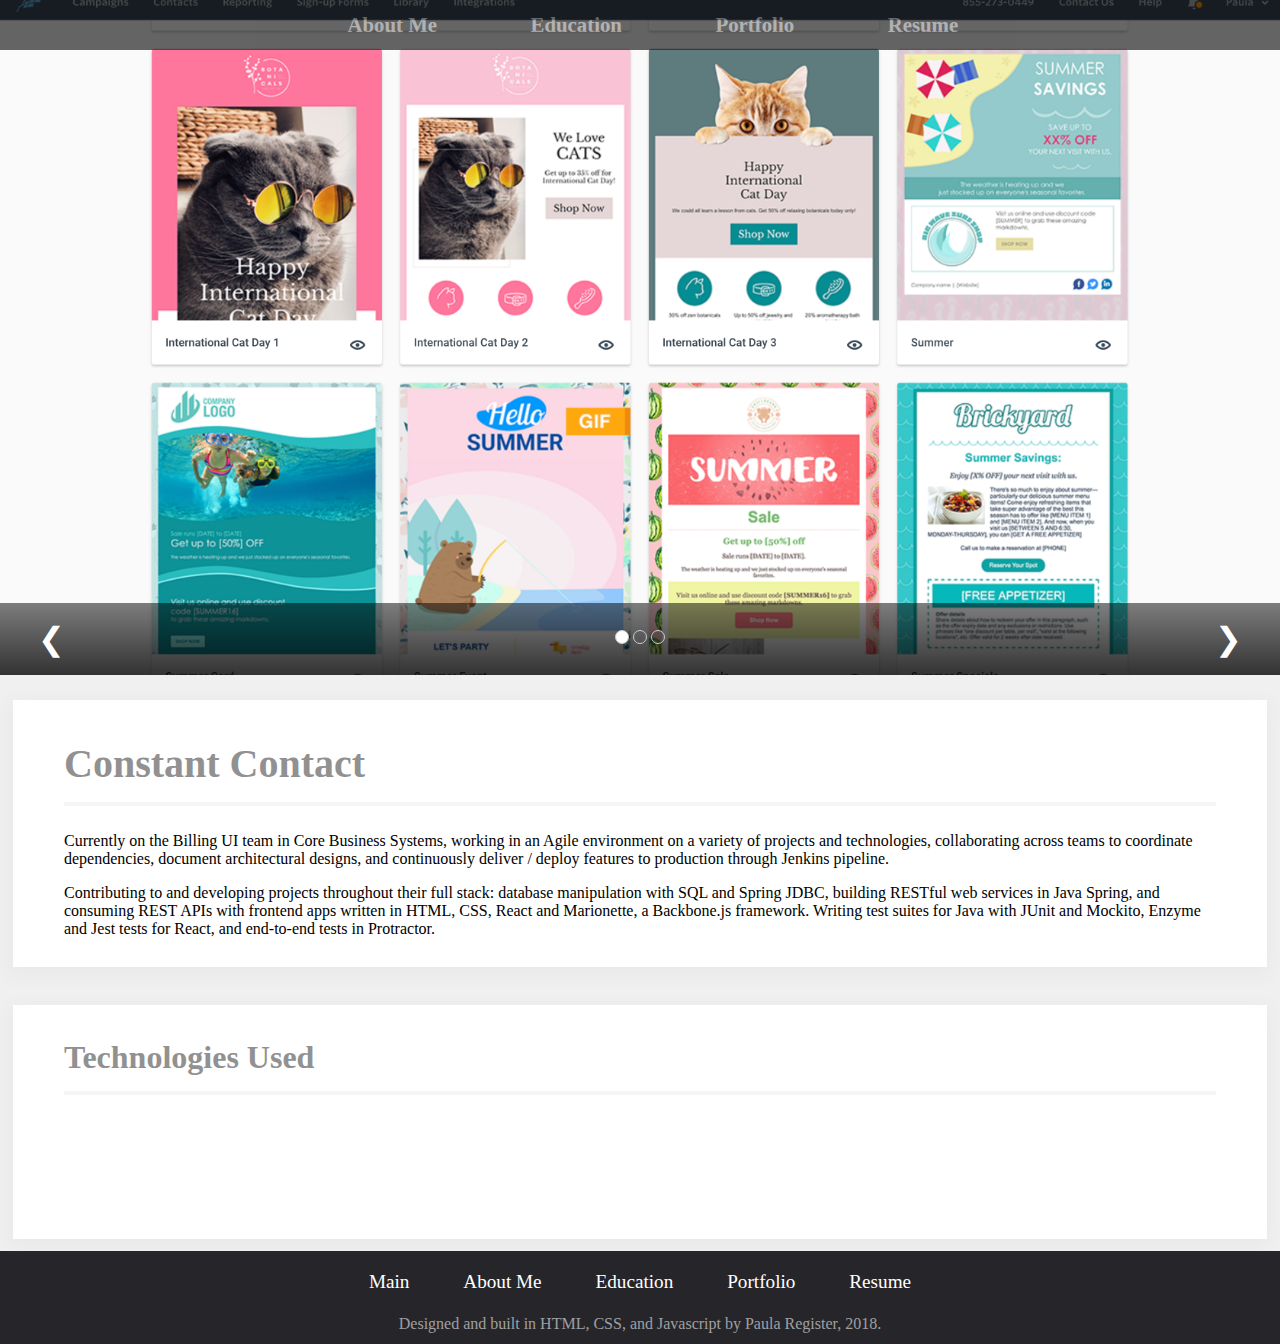
<file: constant-contact.html>
<!DOCTYPE html>
<html lang="en">
    <head>
        <meta charset="utf-8">
        <meta name="viewport" content="width=device-width">
        <title>Constant Contact | Paula Register</title>
        <link rel="shortcut icon" type="image/png" href="./media/favicon.png"/> 
        <link rel="stylesheet" href="./assets/css/main.css">
        <link rel="stylesheet" href="./assets/css/nav.css">
        <link rel="stylesheet" href="./assets/css/portfolio.css">
        <link rel="stylesheet" href="./assets/css/mobile.css">
        <link rel="stylesheet" media="screen" href="https://fontlibrary.org/face/source-serif-pro" type="text/css"/>
        <link rel="stylesheet" media="screen" href="https://fontlibrary.org/face/cmu-serif" type="text/css"/>
        <link rel="stylesheet" media="screen" href="https://fontlibrary.org/face/source-sans-pro" type="text/css"/>
        <link rel="stylesheet" media="screen" href="https://fontlibrary.org/face/glacial-indifference" type="text/css"/>
        <link rel="stylesheet" media="screen" href="https://fontlibrary.org/face/montserrat" type="text/css"/>
        <script src="https://code.jquery.com/jquery-1.10.2.js"></script>
        <style>
            .carousel-image {
                background-color:#fdfdfd;
            }

        </style>
    </head>
    <body>
        <nav class="nav-bar" id="nav-bar">
            <a class="nav-link" href="./index.html#aboutme">About Me</a>
            <a class="nav-link" href="./index.html#education">Education</a>
            <a class="nav-link" href="./index.html#portfolio">Portfolio</a>
            <a class="nav-link" href="assets/paula_register_resume.pdf">Resume</a>
        </nav>
        <div class="content" id="body">
            <div class="text-content">
                <div class="carousel" id="carousel">
                  <img class="carousel-image" src="media/ctct-email-campaigns.png">
                  <img class="carousel-image" src="media/ctct-plans.png">
                  <img class="carousel-image" src="media/ctct-services.png">
                  <div class="carousel-controls">
                    <span class="control left" onclick="plusDivs(-1)">&#10094;</span>
                    <span class="center-ctrl">
                        <span class="circle-selector circle-selector-transparent " onclick="currentDiv(1)"></span>
                        <span class="circle-selector circle-selector-transparent " onclick="currentDiv(2)"></span>
                        <span class="circle-selector circle-selector-transparent " onclick="currentDiv(3)"></span>
                    </span>
                    <span class="control right" onclick="plusDivs(1)">&#10095;</span>
                  </div>
                </div>
                <div class="text">
                    <div class="box process hover-transition">
                        <div class="demo-text">
                            <h1 class="demo-header section-header">Constant Contact</h1>
                            <p>
                                Currently on the Billing UI team in Core Business Systems, working in an Agile environment on a variety of projects and technologies, collaborating across teams to coordinate dependencies, document architectural designs, and continuously deliver / deploy features to production through Jenkins pipeline.
                            </p>
                            <p>
                                Contributing to and developing projects throughout their full stack: database manipulation with SQL and Spring JDBC, building RESTful web services in Java Spring, and consuming REST APIs with frontend apps written in HTML, CSS, React and Marionette, a Backbone.js framework. Writing test suites for Java with JUnit and Mockito, Enzyme and Jest tests for React, and end-to-end tests in Protractor.
                            </p>
<!--
                            <h1 class="demo-header section-header">The Process</h1>
                            <p>
                               Coming soon.
                            </p>
-->
                        </div>
                    </div>
                    <div class="box hover-transition">
                        <div class="demo-technologies demo-text">
                            <h1 class="section-header">Technologies Used</h1>
                            <div class="technologies-div">
                                <a href="https://spring.io/" target="_blank">
                                    <img class="technologies first" src="media/spring.svg" alt="spring" title="Spring">
                                </a>
                                <a href="https://jenkins.io/" target="_blank">
                                    <img class="technologies" src="media/jenkins.svg" alt="jenkins" title="Jenkins Pipelines">
                                </a>
                                <a href="https://reactjs.org/" target="_blank">
                                    <img class="technologies" src="media/react.svg" alt="react" "React JS">
                                </a>
                                <a href="https://marionettejs.com/" target="_blank">
                                    <img class="technologies" src="media/marionettejs-seeklogo.com.svg" alt="marionettejs" title="Marionette (Backbone.js)">
                                </a>
                                <a href="https://maven.apache.org" target="_blank">
                                    <img class="technologies" src="media/maven.svg" alt="maven" title="Maven">
                                </a>
                                <a href="https://www.java.com/en/" target="_blank">
                                    <img class="technologies last" src="media/java.svg" alt="java" title="Java">
                                </a>
                            </div>
                        </div>
                        <div class="demo-text">
                            <p>
<!--                                Coming soon..<a href="/spreading-the-warmth/index.html">.</a>-->
                            </p>
                        </div>
                    </div>
                </div>
            </div>
        </div>
        <footer class="footer">
            <div class="footer-padding">
                <nav class="footer-nav-bar">
                    <a class="footer-nav" href="./index.html">Main</a>
                    <a class="footer-nav" href="./index.html#aboutme">About Me</a>
                    <a class="footer-nav" href="./index.html#education">Education</a>
                    <a class="footer-nav" href="./index.html#portfolio">Portfolio</a>
                    <a class="footer-nav" href="assets/paula_register_resume.pdf">Resume</a>
                </nav>
                <span class="footer-span">
                    Designed and built in HTML, CSS, and Javascript by Paula Register, 2018.
                </span>
            </div>
        </footer>
    </body>
</html>
<script src="./assets/javascript/portfolio.js"></script>
</file>
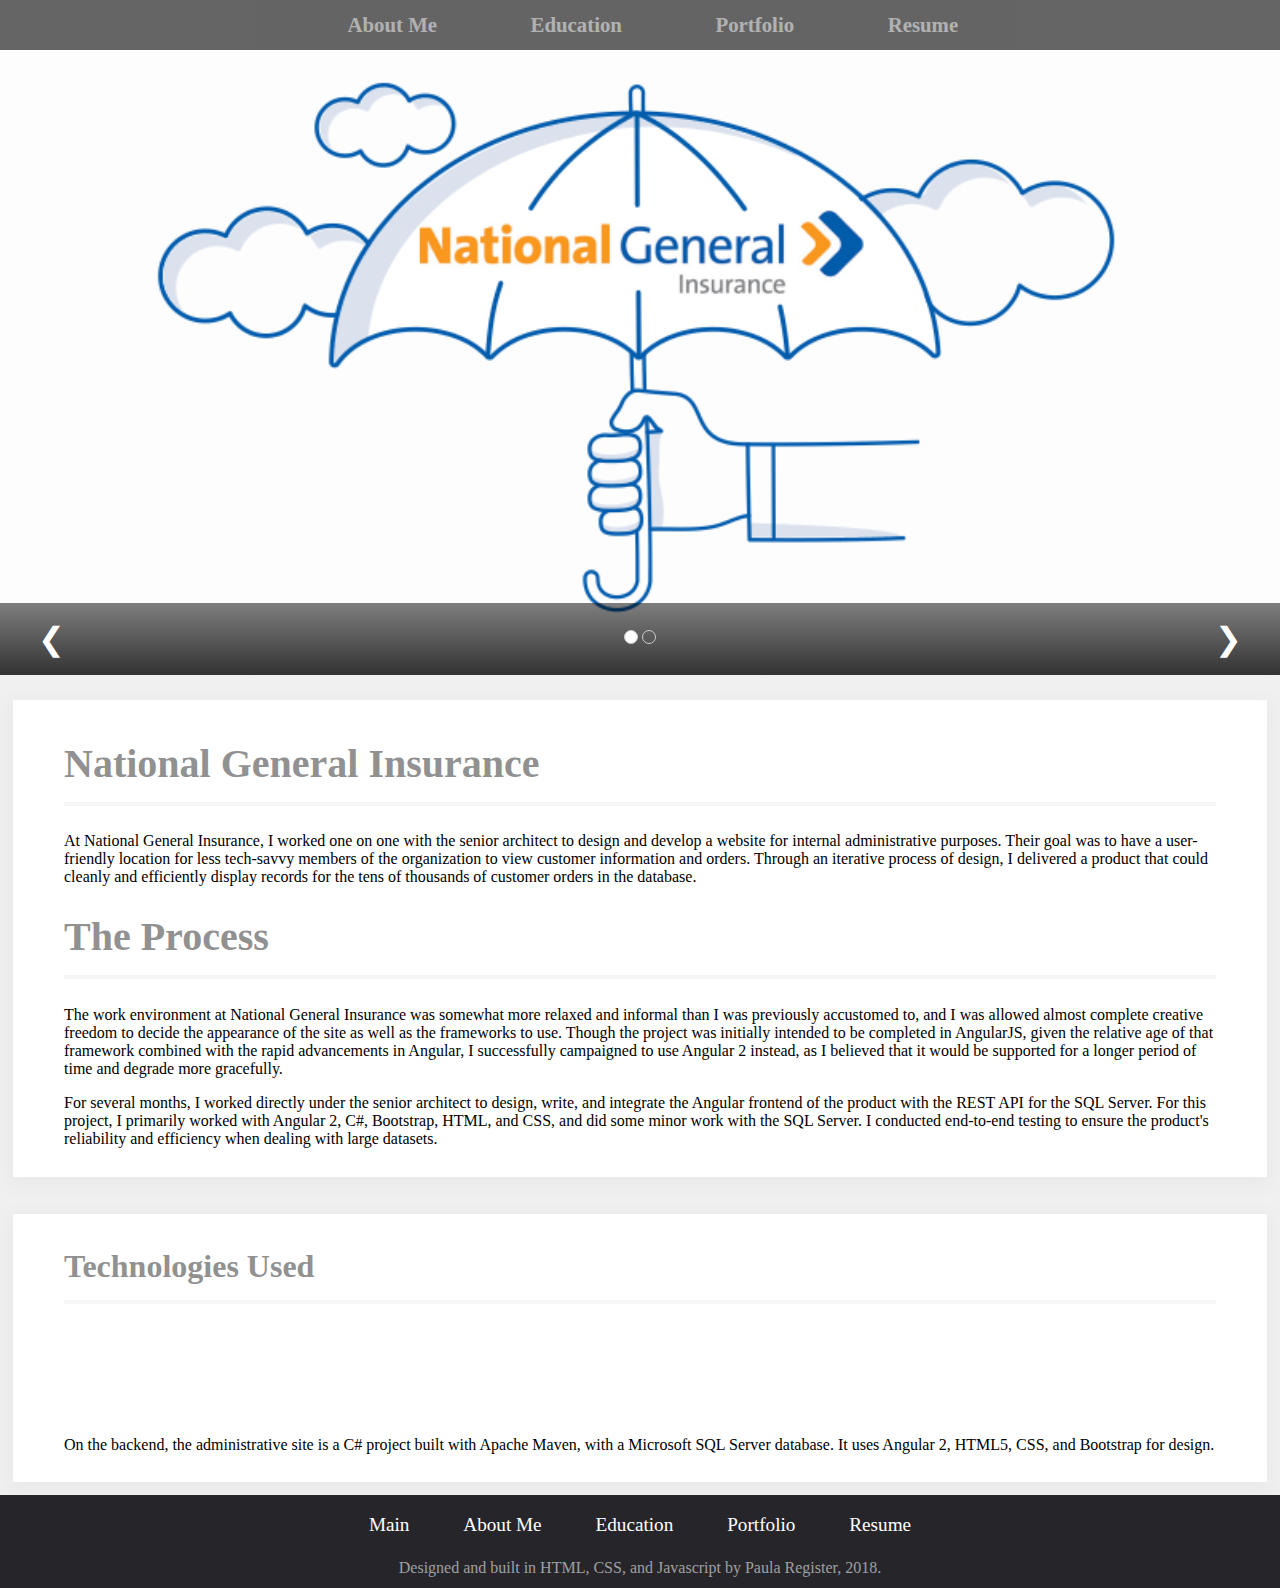
<file: national-general.html>
<!DOCTYPE html>
<html lang="en">
    <head>
        <meta charset="utf-8">
        <meta name="viewport" content="width=device-width">
        <title>National General Insurance Company | Paula Register</title>
        <link rel="shortcut icon" type="image/png" href="./media/favicon.png"/> 
        <link rel="stylesheet" href="./assets/css/main.css">
        <link rel="stylesheet" href="./assets/css/nav.css">
        <link rel="stylesheet" href="./assets/css/portfolio.css">
        <link rel="stylesheet" href="./assets/css/mobile.css">
        <link rel="stylesheet" media="screen" href="https://fontlibrary.org/face/source-serif-pro" type="text/css"/>
        <link rel="stylesheet" media="screen" href="https://fontlibrary.org/face/cmu-serif" type="text/css"/>
        <link rel="stylesheet" media="screen" href="https://fontlibrary.org/face/source-sans-pro" type="text/css"/>
        <link rel="stylesheet" media="screen" href="https://fontlibrary.org/face/glacial-indifference" type="text/css"/>
        <link rel="stylesheet" media="screen" href="https://fontlibrary.org/face/montserrat" type="text/css"/>
        <script src="https://code.jquery.com/jquery-1.10.2.js"></script>
        <style>
            .carousel-image {
                background-color:#fdfdfd;
            }

        </style>
    </head>
    <body>
        <nav class="nav-bar" id="nav-bar">
            <a class="nav-link" href="./index.html#aboutme">About Me</a>
            <a class="nav-link" href="./index.html#education">Education</a>
            <a class="nav-link" href="./index.html#portfolio">Portfolio</a>
            <a class="nav-link" href="assets/paula_register_resume.pdf">Resume</a>
        </nav>
        <div class="content" id="body">
            <div class="text-content">
                <div class="carousel" id="carousel">
                    <img class="carousel-image" src="media/nat-gen.png">
                    <img class="carousel-image hover-transition" src="media/nat-gen-work.jpg">
                    <div class="carousel-controls">
                        <span class="control left" onclick="plusDivs(-1)">&#10094;</span>
                        <span class="center-ctrl">
                        <span class="circle-selector circle-selector-transparent " onclick="currentDiv(1)"></span>
                        <span class="circle-selector circle-selector-transparent " onclick="currentDiv(2)"></span>
                        </span>
                        <span class="control right" onclick="plusDivs(1)">&#10095;</span>
                  </div>
                </div>
                <div class="text">
                    <div class="box process hover-transition">
                        <div class="demo-text">
                            <h1 class="demo-header section-header">National General Insurance</h1>
                            <p>
                                At National General Insurance, I worked one on one with the senior architect to design and develop a website for internal administrative purposes. Their goal was to have a user-friendly location for less tech-savvy members of the organization to view customer information and orders. Through an iterative process of design, I delivered a product that could cleanly and efficiently display records for the tens of thousands of customer orders in the database.
                            </p>
                            <h1 class="demo-header section-header">The Process</h1>
                            <p>
                                The work environment at National General Insurance was somewhat more relaxed and informal than I was previously accustomed to, and I was allowed almost complete creative freedom to decide the appearance of the site as well as the frameworks to use. Though the project was initially intended to be completed in AngularJS, given the relative age of that framework combined with the rapid advancements in Angular, I successfully campaigned to use Angular 2 instead, as I believed that it would be supported for a longer period of time and degrade more gracefully.
                            </p>
                            <p>
                                For several months, I worked directly under the senior architect to design, write, and integrate the Angular frontend of the product with the REST API for the SQL Server. For this project, I primarily worked with Angular 2, C#, Bootstrap, HTML, and CSS, and did some minor work with the SQL Server. I conducted end-to-end testing to ensure the product's reliability and efficiency when dealing with large datasets. 
                            </p>
                        </div>
                    </div>
                    <div class="box hover-transition">
                        <div class="demo-technologies demo-text">
                            <h1 class="section-header">Technologies Used</h1>
                            <div class="technologies-div">
                                <a href="https://angular.io/" target="_blank">
                                    <img class="technologies first" src="media/angular.svg" alt="angular">
                                </a>
                                <a href="https://docs.microsoft.com/en-us/dotnet/csharp/programming-guide/" target="_blank">
                                    <img class="technologies" src="media/c-sharp.svg" alt="c-sharp">
                                </a>
                                <a href="https://getbootstrap.com/" target="_blank">
                                    <img class="technologies" src="media/bootstrap.svg" alt="bootstrap">
                                </a>
                                <a href="https://www.w3schools.com/html/html5_intro.asp" target="_blank">
                                    <img class="technologies" src="media/html5.svg" alt="html5">
                                </a>
                                <a href="https://maven.apache.org" target="_blank">
                                    <img class="technologies" src="media/maven.svg" alt="maven">
                                </a>
                                <a href="https://www.microsoft.com/en-us/sql-server/default.aspx" target="_blank">
                                    <img class="technologies last" src="media/microsoft-sql.svg" alt="microsoft sql">
                                </a>
                            </div>
                        </div>
                        <div class="demo-text">
                            <p>
                                On the backend, the administrative site is a C# project built with Apache Maven, with a Microsoft SQL Server database. It uses Angular 2, HTML5, CSS, and Bootstrap for design. 
                            </p>
                        </div>
                    </div>
                </div>
            </div>
        </div>
        <footer class="footer">
            <div class="footer-padding">
                <nav class="footer-nav-bar">
                    <a class="footer-nav" href="./index.html">Main</a>
                    <a class="footer-nav" href="./index.html#aboutme">About Me</a>
                    <a class="footer-nav" href="./index.html#education">Education</a>
                    <a class="footer-nav" href="./index.html#portfolio">Portfolio</a>
                    <a class="footer-nav" href="assets/paula_register_resume.pdf">Resume</a>
                </nav>
                <span class="footer-span">
                    Designed and built in HTML, CSS, and Javascript by Paula Register, 2018.
                </span>
            </div>
        </footer>
    </body>
    
</html>
<script src="./assets/javascript/portfolio.js"></script>
</file>
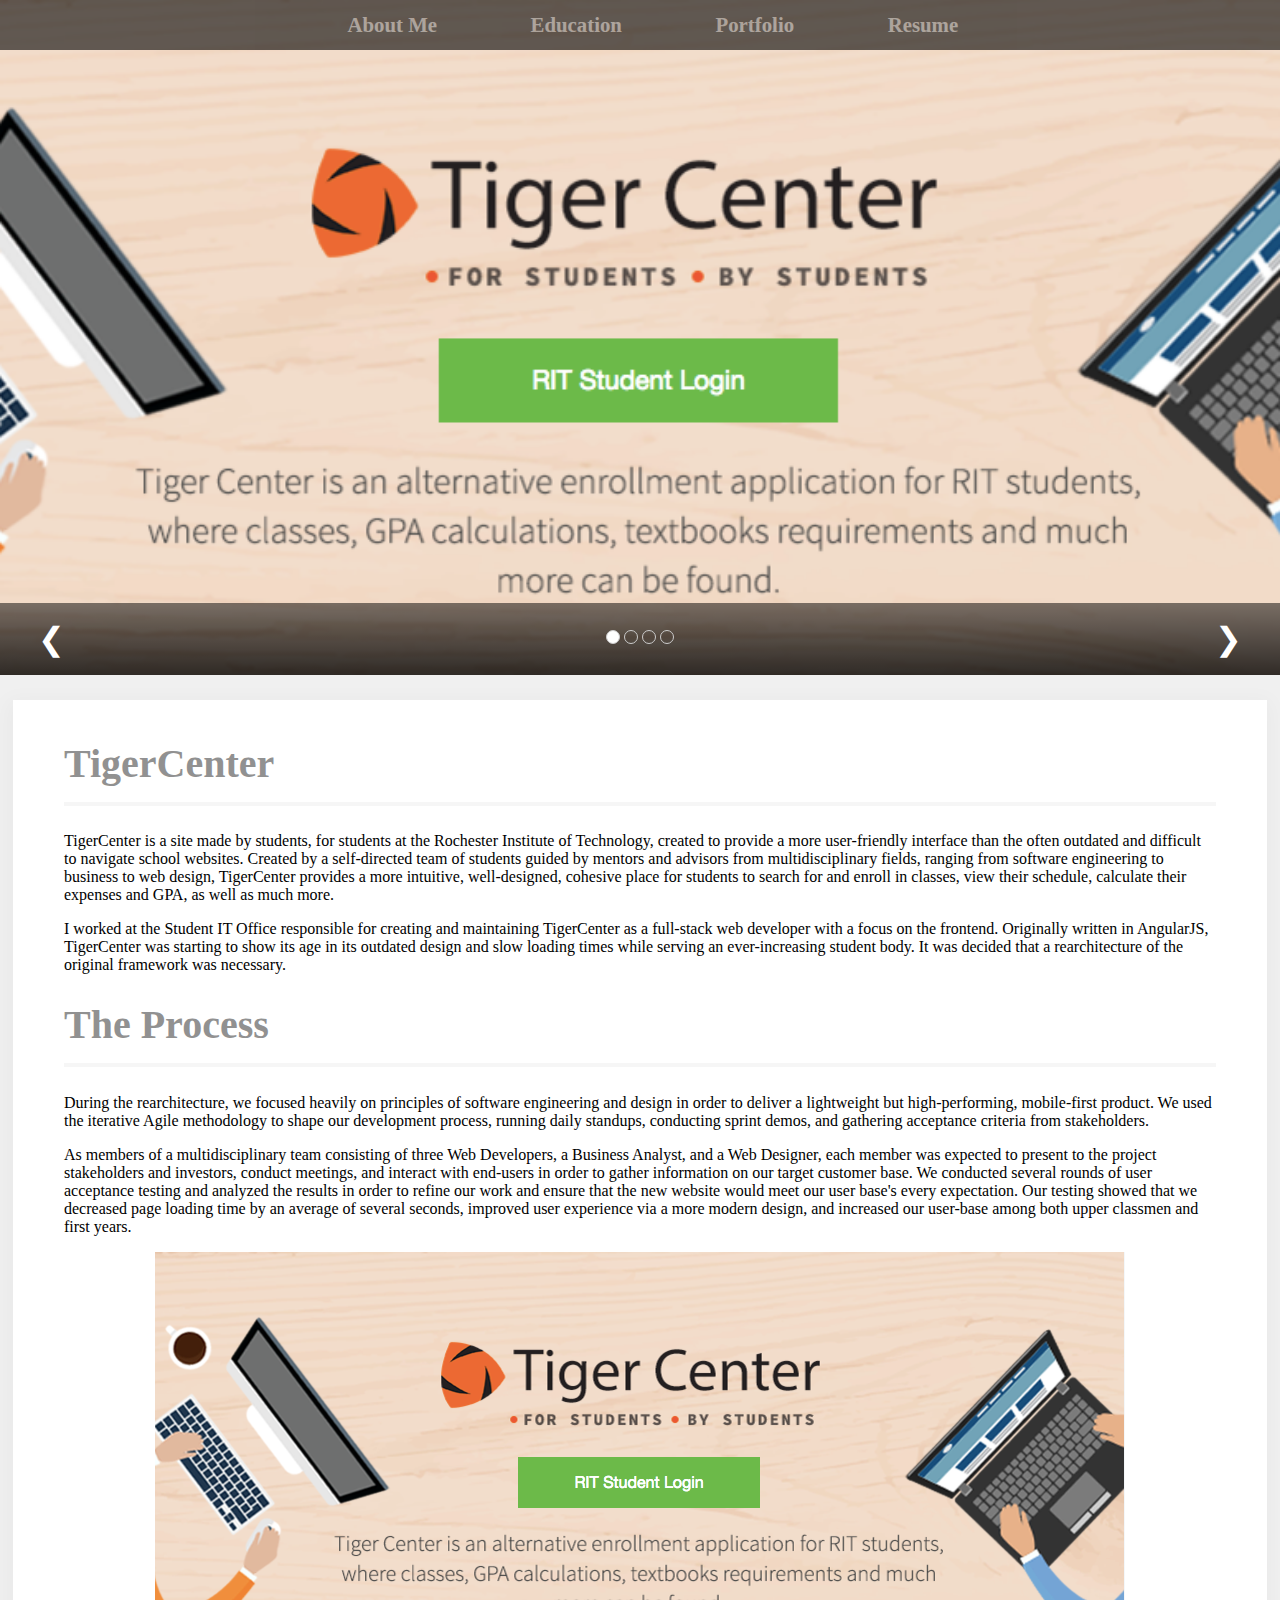
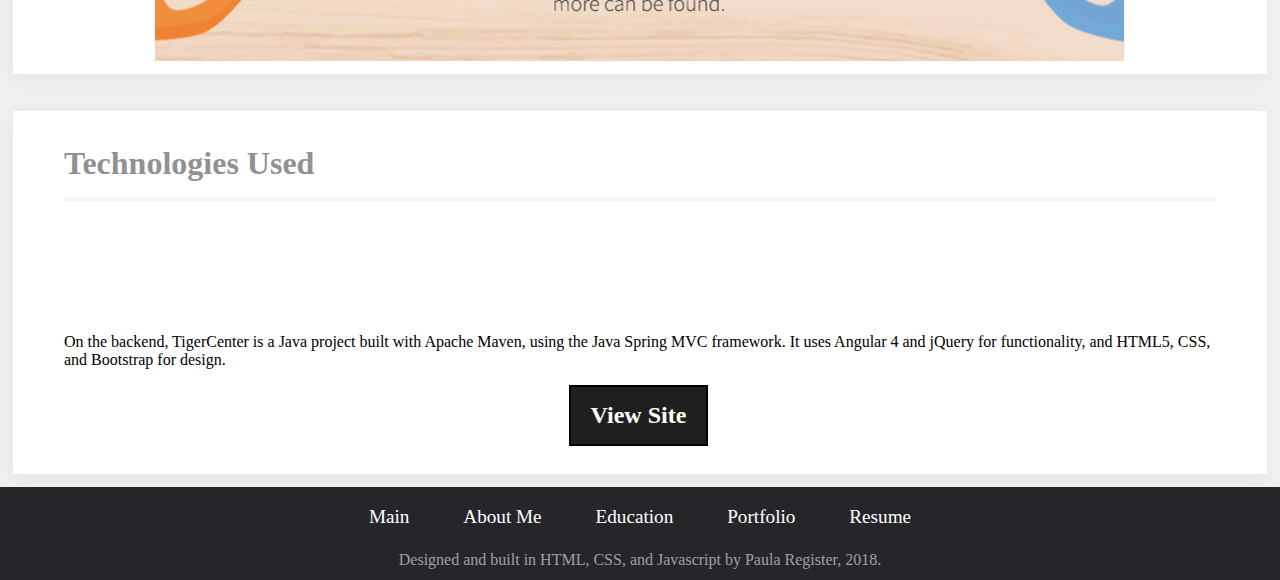
<file: tiger-center.html>
<!DOCTYPE html>
<html lang="en">
    <head>
        <meta charset="utf-8">
        <meta name="viewport" content="width=device-width">
        <title>TigerCenter | Paula Register</title>
        <link rel="shortcut icon" type="image/png" href="./media/favicon.png"/> 
        <link rel="stylesheet" href="./assets/css/main.css">
        <link rel="stylesheet" href="./assets/css/nav.css">
        <link rel="stylesheet" href="./assets/css/portfolio.css">
        <link rel="stylesheet" href="./assets/css/mobile.css">
        <link rel="stylesheet" media="screen" href="https://fontlibrary.org/face/source-serif-pro" type="text/css"/>
        <link rel="stylesheet" media="screen" href="https://fontlibrary.org/face/cmu-serif" type="text/css"/>
        <link rel="stylesheet" media="screen" href="https://fontlibrary.org/face/source-sans-pro" type="text/css"/>
        <link rel="stylesheet" media="screen" href="https://fontlibrary.org/face/glacial-indifference" type="text/css"/>
        <link rel="stylesheet" media="screen" href="https://fontlibrary.org/face/montserrat" type="text/css"/>
        <script src="https://code.jquery.com/jquery-1.10.2.js"></script>
        <script async src="https://www.googletagmanager.com/gtag/js?id=UA-132343273-1"></script>
        <script>
          window.dataLayer = window.dataLayer || [];
          function gtag(){dataLayer.push(arguments);}
          gtag('js', new Date());

          gtag('config', 'UA-132343273-1');
        </script>
    </head>
    <body>
        <nav class="nav-bar" id="nav-bar">
            <a class="nav-link" href="./index.html#aboutme">About Me</a>
            <a class="nav-link" href="./index.html#education">Education</a>
            <a class="nav-link" href="./index.html#portfolio">Portfolio</a>
            <a class="nav-link" href="assets/paula_register_resume.pdf">Resume</a>
        </nav>
        <div class="content" id="body">
            <div class="text-content">
                <div class="carousel" id="carousel">
                  <img class="carousel-image" src="media/tigercenterLogin.png">
                  <img class="carousel-image" src="media/TigerCenter.png">
                  <img class="carousel-image" src="media/tigerCenterHome.png">
                  <img class="carousel-image" src="media/tigerCenterDining.png">
                  <div class="carousel-controls">
                    <span class="control left" onclick="plusDivs(-1)">&#10094;</span>
                    <span class="center-ctrl">
                        <span class="circle-selector circle-selector-transparent " onclick="currentDiv(1)"></span>
                        <span class="circle-selector circle-selector-transparent " onclick="currentDiv(2)"></span>
                        <span class="circle-selector circle-selector-transparent " onclick="currentDiv(3)"></span>
                        <span class="circle-selector circle-selector-transparent " onclick="currentDiv(4)"></span>
                    </span>
                    <span class="control right" onclick="plusDivs(1)">&#10095;</span>
                  </div>
                </div>
                <div class="text">
                    <div class="box process hover-transition">
                        <div class="demo-text">
                            <h1 class="demo-header section-header">TigerCenter</h1>
                            <p>
                                TigerCenter is a site made by students, for students at the Rochester Institute of Technology, created to provide a more user-friendly interface than the often outdated and difficult to navigate school websites.                                 Created by a self-directed team of students guided by mentors and advisors from multidisciplinary fields, ranging from software engineering to business to web design, TigerCenter provides a more intuitive, well-designed, cohesive place for students to search for and enroll in classes, view their schedule, calculate their expenses and GPA, as well as much more.
                            </p>
                            <p>
                                I worked at the Student IT Office responsible for creating and maintaining TigerCenter as a full-stack web developer with a focus on the frontend. Originally written in AngularJS, TigerCenter was starting to show its age in its outdated design and slow loading times while serving an ever-increasing student body. It was decided that a rearchitecture of the original framework was necessary.
                            </p>
                            <h1 class="demo-header section-header">The Process</h1>
                            <p>
                                During the rearchitecture, we focused heavily on principles of software engineering and design in order to deliver a lightweight but high-performing, mobile-first product. We used the iterative Agile methodology to shape our development process, running daily standups, conducting sprint demos, and gathering acceptance criteria from stakeholders.
                            </p>
                            <p>
                                As members of a multidisciplinary team consisting of three Web Developers, a Business Analyst, and a Web Designer, each member was expected to present to the project stakeholders and investors, conduct meetings, and interact with end-users in order to gather information on our target customer base. 
                                
                                We conducted several rounds of user acceptance testing and analyzed the results in order to refine our work and ensure that the new website would meet our user base's every expectation. Our testing showed that we decreased page loading time by an average of several seconds, improved user experience via a more modern design, and increased our user-base among both upper classmen and first years.
                            </p>
                            <img class="tc-image" src="./media/tigercenterLogin.png">
                        </div>
                    </div>
                    <div class="box">
                        <div class="demo-technologies demo-text">
                            <h1 class="section-header">Technologies Used</h1>
                            <div class="technologies-div">
                                <a href="https://angular.io/" target="_blank">
                                    <img class="technologies first" src="media/angular.svg" alt="angular">
                                </a>
                                <a href="https://www.java.com/en/" target="_blank">
                                    <img class="technologies" src="media/java.svg" alt="java">
                                </a>
                                <a href="https://spring.io/" target="_blank">
                                    <img class="technologies" src="media/spring.svg" alt="java spring">
                                </a>
                                <a href="https://getbootstrap.com/" target="_blank">
                                    <img class="technologies" src="media/bootstrap.svg" alt="bootstrap">
                                </a>
                                <a href="https://www.w3schools.com/html/html5_intro.asp" target="_blank">
                                    <img class="technologies" src="media/html5.svg" alt="html5">
                                </a>
                                <a href="https://jquery.com/" target="_blank">
                                    <img class="technologies last" src="media/jquery.svg" alt="javascript">
                                </a>
                            </div>
                        </div>
                        <div class="demo-text">
                            <p>
                                On the backend, TigerCenter is a Java project built with Apache Maven, using the Java Spring MVC framework. It uses Angular 4 and jQuery for functionality, and HTML5, CSS, and Bootstrap for design. 
                            </p>
                            <div class="view-site-btn">
                                <a class="button border-button visit-project-btn" href="https://tigercenter.rit.edu/tigerCenterHome/auth" target="_blank">View Site</a>
                            </div>
                        </div>
                    </div>
                </div>
            </div>
        </div>
        <footer class="footer">
            <div class="footer-padding">
                <nav class="footer-nav-bar">
                    <a class="footer-nav" href="./index.html">Main</a>
                    <a class="footer-nav" href="./index.html#aboutme">About Me</a>
                    <a class="footer-nav" href="./index.html#education">Education</a>
                    <a class="footer-nav" href="./index.html#portfolio">Portfolio</a>
                    <a class="footer-nav" href="assets/paula_register_resume.pdf">Resume</a>
                </nav>
                <span class="footer-span">
                    Designed and built in HTML, CSS, and Javascript by Paula Register, 2018.
                </span>
            </div>
        </footer>
    </body>
    
</html>
<script src="./assets/javascript/portfolio.js"></script>
</file>
<file: assets/css/main.css>
body {
    margin: 0;
    background-color: white;
    font-family: 'MontserratExtraLight'; 
}

html { /*add body for a detached scrolling nav bar*/
    max-width: 100%;
    overflow-x: hidden;
    scroll-behavior: smooth;
}

nav {
    margin: 1%
}
.hideme
{
    opacity:0;
}

.h1-accent {
    text-align: center;
    margin-bottom: 1px
}

.h1-accent:before, .h1-accent:after {
    background-color: black;
    content: "";
    display: inline-block;
    height: 2px;
    position: relative;
    vertical-align: middle;
    width: 5%;
}

.h1-accent:before {
    right: 0.5em;
    margin-left: -50%;
}

.h1-accent:after {
    left: 0.5em;
    margin-right: -50%;
}

h2 {
    margin: 10px;
    text-align: center;
}
    

.footer-nav {
    font-family: CMUSerifRoman;
    color: white;
    font-weight: 100;
    min-width:20%;
    margin: 2%;
    font-size: 1.2em;
    text-decoration: none;
}

.content {
    margin: 0;
    padding: 0; /* !important*/
}
.intro-h1 {
    text-align: center;
    margin-top: 0;
    padding-top: 2%;
    text-shadow: 4px 3px 6px rgba(0, 0, 0, 0.03);
}
.intro-description {
    text-align: center;
    padding-left: 7%;
    padding-right: 7%;
    font-size:20px;
    font-weight:500;
}

.paula_img {
    border-radius: 50%;
    background-repeat: no-repeat;
    background-position: center center;
    background-size: cover;
    display: block;
    margin-left: auto;
    margin-right: auto;
    width: 20%
}
.footer-padding {
    padding: 0.3%;
}
div .header-text {
    text-align: center;
}
div .header-text:before, div .header-text:after {
    background-color: white;
    content: "";
    display: inline-block;
    height: 2.2px;
    position: relative;
    vertical-align: middle;
    width: 11%;
    box-shadow: rgba(0, 0, 0, 0.05) -3px 0px 9px 4px, inset rgba(0,0,0,0.2) 0px -1px 2px
}
div .header-text:before {
    right: 0.1em;
    margin-left: -50%;
}
div .header-text:after {
    left: 0.4em;
    margin-right: -50%;
}
.nav-bar:hover > a {
    opacity: 0.5;
}
.nav-bar:hover > a:hover {
    opacity: 1.0;
    font-size: 21px;
}
.nav-bar > a, .footer-nav-bar > a:hover {
    opacity: 1.0;
}

.nav-bar > a:hover, .footer-nav-bar > a:hover {
    opacity: 0.5;
}
.nav-bar {
    position: absolute; 
    z-index: 1;
    width: 100%;
    text-align: center;
    padding-top:1% /*added*/
}
.fade-in {
    animation: fadein 2s;
    -moz-animation: fadein 2s; /* Firefox */
    -webkit-animation: fadein 2s; /* Safari and Chrome */
    -o-animation: fadein 2s; /* Opera */
}
.fade-in-slow {
    animation: fadein 5s;
    -moz-animation: fadein 5s; /* Firefox */
    -webkit-animation: fadein 5s; /* Safari and Chrome */
    -o-animation: fadein 5s; /* Opera */
}
.fade-out {
    animation: fadeout 0.5s;
    -moz-animation: fadeout 0.5s; /* Firefox */
    -webkit-animation: fadeout 0.5s; /* Safari and Chrome */
    -o-animation: fadeout 0.5s; /* Opera */
}
@keyframes fadein {
    from {
        opacity:0;
    }
    to {
        opacity:1;
    }
}
@-moz-keyframes fadein { /* Firefox */
    from {
        opacity:0;
    }
    to {
        opacity:1;
    }
}
@-webkit-keyframes fadein { /* Safari and Chrome */
    from {
        opacity:0;
    }
    to {
        opacity:1;
    }
}
@-o-keyframes fadein { /* Opera */
    from {
        opacity:0;
    }
    to {
        opacity: 1;
    }
}
    
    @keyframes fadeout {
    from {
        opacity:1 ;
    }
    to {
        opacity:0
    }
}
@-moz-keyframes fadeout { /* Firefox */
    from {
        opacity:1;
    }
    to {
        opacity:0;
    }
}
@-webkit-keyframes fadeout { /* Safari and Chrome */
    from {
        opacity:1;
    }
    to {
        opacity:0;
    }
}
@-o-keyframes fadeout { /* Opera */
    from {
        opacity:1;
    }
    to {
        opacity:0;
    }
}
.pin-to-top{
    position: fixed;
    top: 0;
    width: 100%;
    height: auto;
    z-index: 500;
    -o-transition: .5s;
    -ms-transition: .5s;
    -moz-transition: .5s;
    -webkit-transition: .5s;
    transition: .5s;
    padding:10px 0 10px 0;
    margin:0;
}
.black-background {
    background-color:black; 
    opacity: 0.8;
}
.intro {

    padding-top: 3%;
    height:92vh;
}
.display {
    display: auto;
}

.github-icons {
    float:right; 
    padding-right: 5vw
}
.github {
    height:3vh;
}

.text-content {
    padding: 2% 1% 0 1%;

}
.nav-link {
    color: white;
    font-weight: 800;
    min-width:20%;
    padding: 0 3.5% 0 3.5%;
    font-size: 1.3em;
    text-decoration: none;
    text-shadow: 4px 3px 7px rgba(0, 0, 0, 0.26);
}
.see-more {
    text-align: center;
    font-size:1.8em;
    font-family: SourceSansProSemiboldItalic;
}
.p-see-more {
    margin-bottom: 0.5em;
    margin-top: 0.5em;

}
.svg-link{
    height: 1.75rem;
    fill:grey;
    position: relative;
    cursor: pointer;
}
.education-flex {
    display: flex;
    justify-content: space-between;
}
.education-rit {
    margin-top:1vh; 
    margin-bottom: 0;
}
.split {

    padding-left: 2vw;
}
.italics {
    font-style: italic;
}
.ul-content {
    background: rgba(184, 181, 163, 0.2);
    border-bottom: 1px solid rgba(153, 152, 148, 0.45);
    border-bottom-left-radius: 7px;
    border-bottom-right-radius: 7px;
    padding: .5rem 1rem;
    transition: all 0.25s ease-out;
    box-shadow: inset 0px 1px 2px 1px rgba;
}
ul { list-style-type: none; }
label {
    cursor: pointer;
}
input[type=checkbox] { display: none; }
input[type=checkbox] ~ ul { 
	max-height: 0;
	opacity: 0;
	overflow: hidden;
    transition: all 0.25s ease-out;
   -webkit-transition:all 0.25s ease;  
   -moz-transition:all 0.25s ease;  
   -o-transition:all 0.25s ease;  
}
.inner-ul {
    padding: 0;
}
input[type=checkbox]:checked ~ ul { 
	max-height: 100%;
	opacity: 1;
    -o-transition: .5s;
    -ms-transition: .5s;
    -moz-transition: .5s;
    -webkit-transition: .5s;
    transition: .5s;
}
input[type=checkbox] + label:before{
  content: ' ';
  display: inline-block;
  border-top: 5px solid transparent;
  border-bottom: 5px solid transparent;
  border-left: 5px solid currentColor;
  vertical-align: middle;
  margin-right: .7rem;

}
input[type=checkbox]:checked + label:before {
	transform: rotate(90deg);
    -o-transition: .5s;
    -ms-transition: .5s;
    -moz-transition: .5s;
    -webkit-transition: .5s;
    transition: .5s;
}

.header-text { 
    font-family: 'CMUSerifRoman'; 
    font-weight: 500; 
    font-style: normal; 
    font-size: 4.8em;
    letter-spacing: 3px;
    position: absolute;
    width:75%;
    top: 50%;
    left: 50%;
    transform: translate(-50%, -50%);
    white-space: nowrap;
    text-shadow: 4px 3px 6px rgba(0,0,0,0.22);    
}

.header-image {
    height: 37vh; /*added to give a full images*/
    background-repeat: no-repeat;
    background-size: cover;
    background-color: transparent;
    background-position: 90% 90%;
/*
    background-image: url(geeks-2894621_1920.jpg);
*/
    background-image: url(../../media/designer-workplace-working-on-website-layout-picjumbo-com.jpg);
    background-attachment: fixed;
    min-height: 0px;
    padding-top: 240px;
    padding-bottom: 240px;
    position: relative;
    text-align: center;
    color: white;
    box-shadow: 2px 5px 20px rgba(0, 0, 0, 0.27);
}
.header-tagline {
    font-family: 'SourceSansProExtraLightItalic';
    font-size: 2.4em;
    margin-bottom: 0;
    margin-top: 3.5%;
}
.footer {
    background-color: #26262a;
    -webkit-font-smoothing: antialiased;
    color: white;
    font-family: proxima-nova;
    font-weight: 400;
    font-style: normal;
    font-size: 16px;
    letter-spacing: 0em;
    line-height: 1.8em;
    text-transform: none;
}
.footer-padding {
    max-width: 1280px;
    margin-left: auto;
    margin-right: auto;
    text-align: center;
    font-size: 16px;
    font-family: CMUSerifExtraRomanSlanted;
    padding-bottom: 0.4%;  
}
.arrow {
    animation:  bounce 2s infinite;
}
.footer-span {
    color: rgba(255, 255, 255, 0.57);
}


.text{
    position:relative;
    display:block;
    overflow:hidden
}
.animate{
    -webkit-animation:animate 1.2s cubic-bezier(.2,.6,.2,1);
    -moz-animation:animate 1.2s cubic-bezier(.2,.6,.2,1);
    animation:animate 1.2s cubic-bezier(.2,.6,.2,1);
    -webkit-animation-fill-mode:backwards;
    -moz-animation-fill-mode:backwards;
    animation-fill-mode:backwards;
}
@-webkit-keyframes animate{
    0%{
        -webkit-transform:translateY(100%)
    }
    100%{
        -webkit-transform:translateY(0)
    }
}
@keyframes animate{
    0%{
        transform:translateY(100%)
    }
    100%{
        transform:translateY(0)
    }
}
.delay {
    -webkit-animation-delay:.3s;
    animation-delay: .3s;
}
/*.slides {
    width:100vw;
}*/
.hide {
 display:none;
}
.show {
    display: inline-block;
}
.resume-div {
    width:50%;     margin-left: auto;
    margin-right: auto; padding:3%; padding-top:1%; margin-top:1%;box-shadow: 2px 5px 20px rgba(0, 0, 0, 0.08); background-color: white
}
.resume-top-padding {
    padding-top:1%;
}
.inline {
    display: inline;
}
.resume-p-padding{
    padding-right: 15%;
}
.resume-p-padding-12{
    padding-right: 12%;
}
.resume-h4-second {
    display: inline;
    float:right;
    margin: 0;
}
.personal-ul{
    width:50%;
    display: inline;
    margin: auto;
    list-style: none;
    text-align: center;
    margin: 3% 5% 0% 5%;
}
.skills-div {
    display:inline-block;
    width: 32vw;
    height:33vh;
    box-shadow: 2px 5px 20px rgba(0, 0, 0, 0.08);
    background-color: white;
}
.centered {
    text-align: center;
}
.education-content {
    width:90%;
    margin: auto
}
.mnvs {
    text-align: left;
    margin-left: 0;
}
.rit {
    text-align: left;
    padding-left: 0;
    margin-left: 0;
}
.portfolio-image {
    height: 5vh;
    background-repeat: no-repeat;
    background-size: cover;
    background-color: transparent;
    background-position: 90% 90%;
    background-image: url(../../media/work-in-progress-web-design-layout-ideas-picjumbo-com.jpg);
    background-attachment: fixed;
    min-height: 0px;
    padding-top: 160px;
    padding-bottom: 220px;
    position: relative;
    text-align: center;
    color: white;
    box-shadow: 2px 5px 20px rgba(0, 0, 0, 0.04);
}
.portfolio-content {
    background-color: #fffefc;
    display:flex;
    margin:1%;
    box-shadow: 2px 5px 20px rgba(0, 0, 0, 0.1);
}
.portfolio-div {
    font-size:5.2em;
    font-weight:600;
    font-family: MontserratThin;
}
.portfolio-flex {
    flex:1;
    width:80vw;
    padding-left:2%;
    padding-right:2%
}
.portfolio-span {
    background-color: rgba(71, 71, 71, 0.6);
    padding: 0 1% 0 1%;
    height:5px;
    text-shadow: 4px 3px 10px rgba(0, 0, 0, 0.10);
}
.portfolio-what-i-do-image {
    height:30vh;
    width:30vw;
    background-repeat: round;
    background-size: contain;
    background-color: transparent;
    background-image: url(../../media/laptop-notebook-computer-macbook-work-screen-700347-pxhere.com.jpg);
    background-attachment: fixed;
    margin-bottom: 2%;
    position: relative;
    text-align: center;
    color: white; 
    flex-basis: 32vw;
    flex-grow: 0;
    flex-shrink: 0;
    box-shadow: 2px 5px 20px rgba(0, 0, 0, 0.27);
}
.h1-portfolio {
    font-size:4em;
    margin:0;
    margin-top: 20%;
    position: relative;
}
.h1-portfolio::after{
    content: "";
    height: 5px;
    width: 8%;
    background-color: black;
    position: absolute;
    bottom: -.1em;
    left: 50%;
    transform: translate(-50%);
}
.skills {
    position:relative;
    margin-left: auto;
    margin-right:auto;
    text-align:center;
    height:30vh;
    background-color: #fffefc;
    padding-top:2%;
}
.skills-img {
    width:30%;
    padding-top:5%;
}
.resume {
    background-color: #fffefc;
}
.email {
    display: inline;
    padding-right:20%;
    margin-left:18%;
}
.clickable {
    cursor: pointer;
}

.underline-accent {
  position: relative;
}
.underline-accent:after {
  content: "";
  height: 1.5px;
  width: 5%;
  background-color: black;
  position: absolute;
  bottom: -.3em;
  left: 50%;
  transform: translate(-50%);
}

@media screen and (max-width: 768px) {
    .footer-padding {
        padding-left: 36px;
        padding-right: 36px;
    }
}


#rig {
    max-width:100vw;
    margin:0 auto;
    padding:0;
    font-size:0; 
    list-style:none;
    background-color:#000;
}   
#rig > li:nth-child(1) {
    -webkit-animation-delay: 0s;
    animation-delay: 0s;
}
#rig > li:nth-child(2) {
    -webkit-animation-delay: 0.5s;
    animation-delay: 0.5s;
}
#rig > li:nth-child(3) {
    -webkit-animation-delay: 1s;
    animation-delay: 1s;
}
#rig > li:nth-child(4) {
    -webkit-animation-delay: 1.5s;
    animation-delay: 1.5s;
}
#rig > li:nth-child(5) {
    -webkit-animation-delay: 2s;
    animation-delay: 2s;
}
#rig > li:nth-child(6) {
    -webkit-animation-delay: 2.5s;
    animation-delay: 2.5s;
}
#rig li {
    opacity: 0;
    display: inline-block;
    *display:inline;/*for IE6 - IE7*/
    width:33.33%;
    vertical-align:middle;
    box-sizing:border-box;
    margin:0;
    padding:0;
    -webkit-animation: fadein 2s; /* Safari, Chrome and Opera > 12.1 */
    -moz-animation: fadein 2s; /* Firefox < 16 */
    -ms-animation: fadein 2s; /* Internet Explorer */
    -o-animation: fadein 2s; /* Opera < 12.1 */
    animation: fadein 2s;
    animation-fill-mode: forwards;  
}
@keyframes fadein {
    from { opacity: 0; }
    to   { opacity: 1; }
}

/* Firefox < 16 */
@-moz-keyframes fadein {
    from { opacity: 0; }
    to   { opacity: 1; }
}

/* Safari, Chrome and Opera > 12.1 */
@-webkit-keyframes fadein {
    from { opacity: 0; }
    to   { opacity: 1; }
}

/* Internet Explorer */
@-ms-keyframes fadein {
    from { opacity: 0; }
    to   { opacity: 1; }
}

/* Opera < 12.1 */
@-o-keyframes fadein {
    from { opacity: 0; }
    to   { opacity: 1; }
}

.rig-cell {
    height:35vh;
    width:33vw;
    display:block;
    position: relative;
    overflow:hidden;
}
.rig-img:after {
  content: '';
  position: absolute;
  top: 0; left: 0; bottom: 0; right: 0;
  background: radial-gradient(circle, transparent 58%, black 330%);
}

.rig-img {
    background-size:cover;
    display:block;
    width: 100%;
    height: 100%;
    border:none;
    transform:scale(1);
    transition:all 1s;
    object-fit: cover;
}

#rig li:hover .rig-img {
    transform:scale(1.05);
}
        
.rig-overlay {
    position: absolute;
    display:block;
    top: 0;
    left: 0;
    bottom: 0;
    right: 0;
    margin: auto;
    background-size:50px 50px;
    opacity:0;
    filter:alpha(opacity=0);/*For IE6 - IE8*/
    transition:all 0.6s;
}
#rig li:hover .rig-overlay {
    background-color: black;
    opacity:0.4;
}

.rig-text {
    display:block;
    padding:0 30px;
    box-sizing:border-box;
    position:absolute;
    left:0;
    width:100%;
    text-align:center;
    text-transform:capitalize;
    font-size:35px;
    font-weight:bold;
    font-family:"PetitFormalScriptRegular", sans-serif;
    font-weight:normal!important;
    top:40%;
    color:white;
    text-shadow: 4px 3px 7px rgba(0, 0, 0, 0.10);
    opacity:0;
    filter:alpha(opacity=0);/*For older IE*/
    transform:translateY(-20px);
    transition:all .3s;
}

.ctct-img {
    background-size: 100% 100%;
    height: auto !important;
    margin: auto;
    position: absolute;
    top: 0;
    bottom: 0;
    left: 0;
    right: 0;
    width: auto;
}
#rig li:hover .rig-text {
    transform:translateY(0px);
    opacity:1;
}

@media (max-width: 9000px) {
    #rig li {
        width:33.33%;
    }
}

@media (max-width: 700px) {
    #rig li {
        width:33.33%;
    }
}
.stretch {
    height: 65vh;
}
.scrollable {
    overflow-y: scroll;
    overflow-x: hidden;
}
.modal-img {
    width: 20vw;
    float: left;
    clear:left;
    margin: 2% 4% 2% 0.5%;
    box-shadow: 2px 5px 10px rgba(0, 0, 0, 0.58);
    border-radius: 50%;
}
</file>
<file: assets/css/portfolio.css>
body {
                background-color:#f0f0f0;
            }
            .hover-transition {
                transition: 0.2s ease-in-out;
            }
            .box {
                background-color:white;
                box-shadow: 0 4px 8px 0 rgba(0,0,0,0.2);
            }
            .process {
                margin-top: 1%;
                margin-bottom: 3%;
            }
            .box:hover {
                box-shadow: 0 8px 16px 0 rgba(0,0,0,0.3);

            }
            .hover-transition:hover{ 
                transform: scale(1.004);
            }
.nav-bar{
    background-color: black;
    padding: 1%;
    opacity: 0.6;
    margin: 0;
}
.technologies {
    flex: 1 0 10%;
    transition: 0.2s ease-in-out;
    cursor: pointer;
}
.technologies:hover {
    transform: scale(1.2);
}
.technologies-div {
    justify-content: space-around;
    display: flex;
    flex-wrap: wrap;
    flex-direction: row;
}
.tc-image {
    max-width: 100%; 
    display: block;
    margin-left: auto;
    margin-right: auto; 
    height: auto;
    width: auto;
}
.text-content{
    padding: 0;
}
            .carousel-image {
                height: 100% !important;
                object-fit: cover;
                width: 100vw;
                -webkit-animation: fadein 3s; /* Safari, Chrome and Opera > 12.1 */
                -moz-animation: fadein 3s; /* Firefox < 16 */
                -ms-animation: fadein 3s; /* Internet Explorer */
                -o-animation: fadein 3s; /* Opera < 12.1 */
                animation: fadein 3s;
                animation-fill-mode: forwards;      
            }
            .carousel {
                width: 100vw;
                height: 75vh;
                background: linear-gradient(rgba(0,0,0,0.5), rgba(0,0,0,1));

            }
            .carousel-controls {
                display: flex;
                flex-wrap: nowrap;
                width: 100vw;
                position: absolute;
                top: 67vh;
                height: 8vh;
                line-height: 8vh;
                background: linear-gradient(rgba(0,0,0,0.5), rgba(0,0,0,.8));
                color: white;
                -webkit-animation: fadein 3s; /* Safari, Chrome and Opera > 12.1 */
                -moz-animation: fadein 3s; /* Firefox < 16 */
                -ms-animation: fadein 3s; /* Internet Explorer */
                -o-animation: fadein 3s; /* Opera < 12.1 */
                animation: fadein 3s;
                animation-fill-mode: forwards;   
            }
            .control {
                font-size: 2em; 
                cursor: pointer;
            }
            .left {
                margin-left: 3vw;
                float:left;
            }
            .right {
                margin-right: 3vw;
                float:right;
            }
            .center-ctrl{
                width: 10vw;
                margin-left: auto;
                margin-right: auto;
                text-align: center;
            }
            .circle-selector {
                cursor: pointer;
                border-radius: 50%;
                height: 12px;
                width: 12px;
                border-radius: 50%;
                display: inline-block; 
            }
            .circle-selector-white, .circle-selector:hover{
                background-color: white !important;
            }
            .circle-selector-transparent  {
                background-color: transparent;
                border:1px solid #ccc;
            }
            .text {
                padding: 1%;
            }
            .demo-header {
                font-size: 2.5em;
            }
            .view-site-btn {
                text-align:center;
                width: 25vw;
                margin-left: auto;
                margin-right: auto;
            }
            a.border-button:hover, .border-button:hover {
                border: 2px solid #333;
                background-color: transparent !important;
                color: black;
                -webkit-transition: 0.5s ease;
                -moz-transition: 0.5s ease;
                -o-transition: 0.5s ease;
                transition: 0.5s ease;
                opacity: .7;
            }
            .button {
                display: inline-block;
                text-decoration: none;
                position: relative;
                cursor: pointer;
                padding: 15px 20px;
                -webkit-border-radius: 4px;
                -moz-border-radius: 4px;
                border-radius: 4px;
                margin: 0 3px 0 0;
                line-height: normal !important;
                -webkit-appearance: none;
                font-size: .9em;
                font-weight: bold;
                transition-property: all;
                -webkit-transition: 0.5s ease;
                -moz-transition: 0.5s ease;
                -o-transition: 0.5s ease;
                transition: 0.5s ease;
                margin-bottom: 5%;
            }
            a.border-button {
                background: #000000e0;
                color: white;
                border: 2px solid black;
                -webkit-border-radius: 0;
                -moz-border-radius: 0;
                border-radius: 0;
                height: auto;
                font-size: 1.5em;
                font-weight: bold;
            }
            .demo-text {
                width: 90vw;
                margin-left: auto;
                margin-right:auto;
            }
            .technologies {
                width: 10vw;
                height: 10vh;
                padding-left: 2.5%;
                padding-right: 2.5%;
                opacity: 0;
                animation: fadeIn 1s 1;
                animation-fill-mode: forwards;
            }
            .first {
                padding-left: 0;
            }
            .last {
                padding-right:0;
            }

            @keyframes fadeIn {
              0% {
                opacity: 0.0;
              }
              100% {
                opacity: 1.0;
              }
            }
            .section-header {
                padding-bottom: 15px;
                border-bottom: 4px solid #f6f6f6;
                color: #919191;
            }
            .box {
                padding: 1%;
                box-shadow: -1px 5px 20px 5px rgba(0, 0, 0, 0.03);
                transition: 0.3s;
            }
            .box:hover {
                box-shadow: -1px 5px 20px 5px rgba(0, 0, 0, 0.06);
            }
@media only screen and  (max-width: 600px){
    p {
        font-size: 5vw;
    }
    .section-header {
        font-size: 10vw;
    }
}
</file>
<file: assets/css/mobile.css>
/* Extra small devices (phones, 600px and down) */
@media only screen and  (max-width: 600px){
    html {
        width: 100vw;
        max-width: 100vw;
        font-size: 10px;
    }
    .technologies {
        flex: 1 0 21% !important;
    }
    .view-site-btn {
        width:40vw;
    }
    .center-ctrl {
        width: 30vw;
    }
    .left {
        margin-left: 5vw;
    }
    .right {
        margin-right: 6vw;
    }
    .center-ctrl{
        width: 15vw;
    }
    .header-image {
        height: 75vh;
    }
    .nav-link {
        font-size: 1.4em;
    }
    .nav-bar {
        padding-top: 3%;
    }
    .pin-to-top {
        padding: 2% !important;
        padding-top: 3% !important;
    }
    .github {
        display: none;
    }
    .header-tagline {
        line-height:25vh;
        font-size: 6em;
        margin-top: 0%;
    }
    .svg-arrow {
        height: 10rem !important;
    }
    .header-text {
        position: relative;
        width: 100%;
        background-color: #00000033;
    }
    .animate {
        font-size: 13vw;
    }
    div .header-text:before, div .header-text:after {
        background-color: transparent;
        display: inherit;
    }
    .intro {
        padding: 0;
    }
    .intro-h1 {
        font-size: 13vw;
    }
    #intro-slide > h2 {
        font-size: 3em;
    }
    .paula_img {
        width: 55%;
    }
    .intro-description {
        font-size: 2.9em;
        padding-left: 1%;
        padding-right: 1%;
        padding-bottom: 0;
    }
    .see-more {
        font-size: 5em;
    }
    .p-see-more {
        margin: 0;
    }
    .svg-link {
        height: 5.75rem;
    }
    .portfolio-image {
        height: 25vh;
    }
    .portfolio-span {
        line-height: 25vh;
    }
    .portfolio-content {
        font-size: 200%;
    }
    .portfolio-what-i-do-image {
        display: none;
/*
        background-size: cover;
        flex-basis: 65vw;
        height: 40vh;
        margin-right: 1%;
*/
    }
    .h1-portfolio {
        top: 2.5vh;
        font-size: 5.5em;
    }
    .slides, #rig {
        height: 100vh;
    }
    #rig li {
        width: 100%;
        height: 33.3vh;   
    }
    .rig-cell {
        width: inherit;
        height: inherit;
    }
    .rig-text {
        font-size: 30px;
    }
    .resume-h1 {
        font-size: 12vw;
        margin: 0;
    }
    .resume-h2 {
        font-size: 8vw;
    }
    .resume-h3 {
        font-size: 4.2vw;
        margin: 0
    }
    .resume-h4, .resume-h4-second {
        font-size: 1.5em;
    }
    .text-content.resume p {
        font-size: 1.3em;
    }
    .text-content.resume ul {
        font-size: 1.5em;
    }
    .resume-div {
        width: 90%;
    }
    .resume-top-padding {
        width: 100%;
        margin-left: auto;
        margin-right: auto;
        padding-bottom: 1%;
    }
    .resume-section-header {
        font-size: 6vw;
        margin-top: 1.5%;
        margin-bottom: 1.5%;
    }
    .resume-p-padding {
        padding-right: 13%;
    }
    .resume-link {
        font-size: 5vw;
    }
    .footer {
        height: 5% !important;
        position: inherit;
        bottom: inherit;
    }
} 

/* Small devices (portrait tablets and large phones, 600px and up) */
@media only screen and (min-width: 601px) and (max-width: 767px) {
    html {
        width: fit-content;
        max-width: fit-content;
    }
    .resume-div {
        width: 90%;
    }
    .rig-text {
        font-size: 25px;
    }
    .portfolio-what-i-do-image {
        flex-basis: 45vw;
    }
    .h1-portfolio {
        font-size: 3em;
    }
} 

/* Medium devices (landscape tablets, 768px and up) */
@media only screen and (min-width: 768px) {
    
} 

/* Large devices (laptops/desktops, 992px and up) */
@media only screen and (min-width: 992px) {
    
} 

/* Extra large devices (large laptops and desktops, 1200px and up) */
@media only screen and (min-width: 1200px) {
    
}
@media print {

    #header, .footer, .paula_img, .skills, .portfolio-image, .portfolio-what-i-do-image,
    .resume-link, .carousel, .tc-image, .technologies, .nav-bar, .visit-project-btn, .slides {
        display: none;
    }
    .intro-slide, .intro-slide-interval, .hideme, .portfolio-span, .intro {
        display: block;
    }
    .body{
        color: black;
        background-color: white;
    }
    .resume-div {
        width: 90%;
        margin-left: 0;
    }
    
}
</file>
<file: assets/css/nav.css>
.animate-name {
    display:inline-block;
}
.big-arrow {
    animation:  bounce 2s infinite;
    position: absolute; /* Fixed/sticky position */
    bottom: 10vh; /* Place the button at the bottom of the page */
    width: 100px;
    left: 0; 
    right: 0; 
    margin-left: auto; 
    margin-right: auto; 
    z-index: 99; /* Make sure it does not overlap */
}
.svg-arrow {
    height: 2.75rem;
    fill:white;
    position: relative;
    cursor: pointer;
}
.fade-in {
    animation: fadein 2s;
    -moz-animation: fadein 2s; /* Firefox */
    -webkit-animation: fadein 2s; /* Safari and Chrome */
    -o-animation: fadein 2s; /* Opera */
}
.fade-in-slow {
    animation: fadein 5s;
    -moz-animation: fadein 5s; /* Firefox */
    -webkit-animation: fadein 5s; /* Safari and Chrome */
    -o-animation: fadein 5s; /* Opera */
}
    .fade-out {
    animation: fadeout 0.5s;
    -moz-animation: fadeout 0.5s; /* Firefox */
    -webkit-animation: fadeout 0.5s; /* Safari and Chrome */
    -o-animation: fadeout 0.5s; /* Opera */
}
@keyframes fadein {
    from {
        opacity:0;
    }
    to {
        opacity:1;
    }
}
@-moz-keyframes fadein { /* Firefox */
    from {
        opacity:0;
    }
    to {
        opacity:1;
    }
}
@-webkit-keyframes fadein { /* Safari and Chrome */
    from {
        opacity:0;
    }
    to {
        opacity:1;
    }
}
@-o-keyframes fadein { /* Opera */
    from {
        opacity:0;
    }
    to {
        opacity: 1;
    }
}
    
    @keyframes fadeout {
    from {
        opacity:1 ;
    }
    to {
        opacity:0
    }
}
@-moz-keyframes fadeout { /* Firefox */
    from {
        opacity:1;
    }
    to {
        opacity:0;
    }
}
@-webkit-keyframes fadeout { /* Safari and Chrome */
    from {
        opacity:1;
    }
    to {
        opacity:0;
    }
}
@-o-keyframes fadeout { /* Opera */
    from {
        opacity:1;
    }
    to {
        opacity:0;
    }
}
.pin-to-top{
    position: fixed;
    top: 0;
    width: 100%;
    height: auto;
    z-index: 500;
    -o-transition: .5s;
    -ms-transition: .5s;
    -moz-transition: .5s;
    -webkit-transition: .5s;
    transition: .5s;
    padding:10px 0 10px 0;
    margin:0;
}
.black-background {
    background-color:black; 
    opacity: 0.8;
}
</file>
